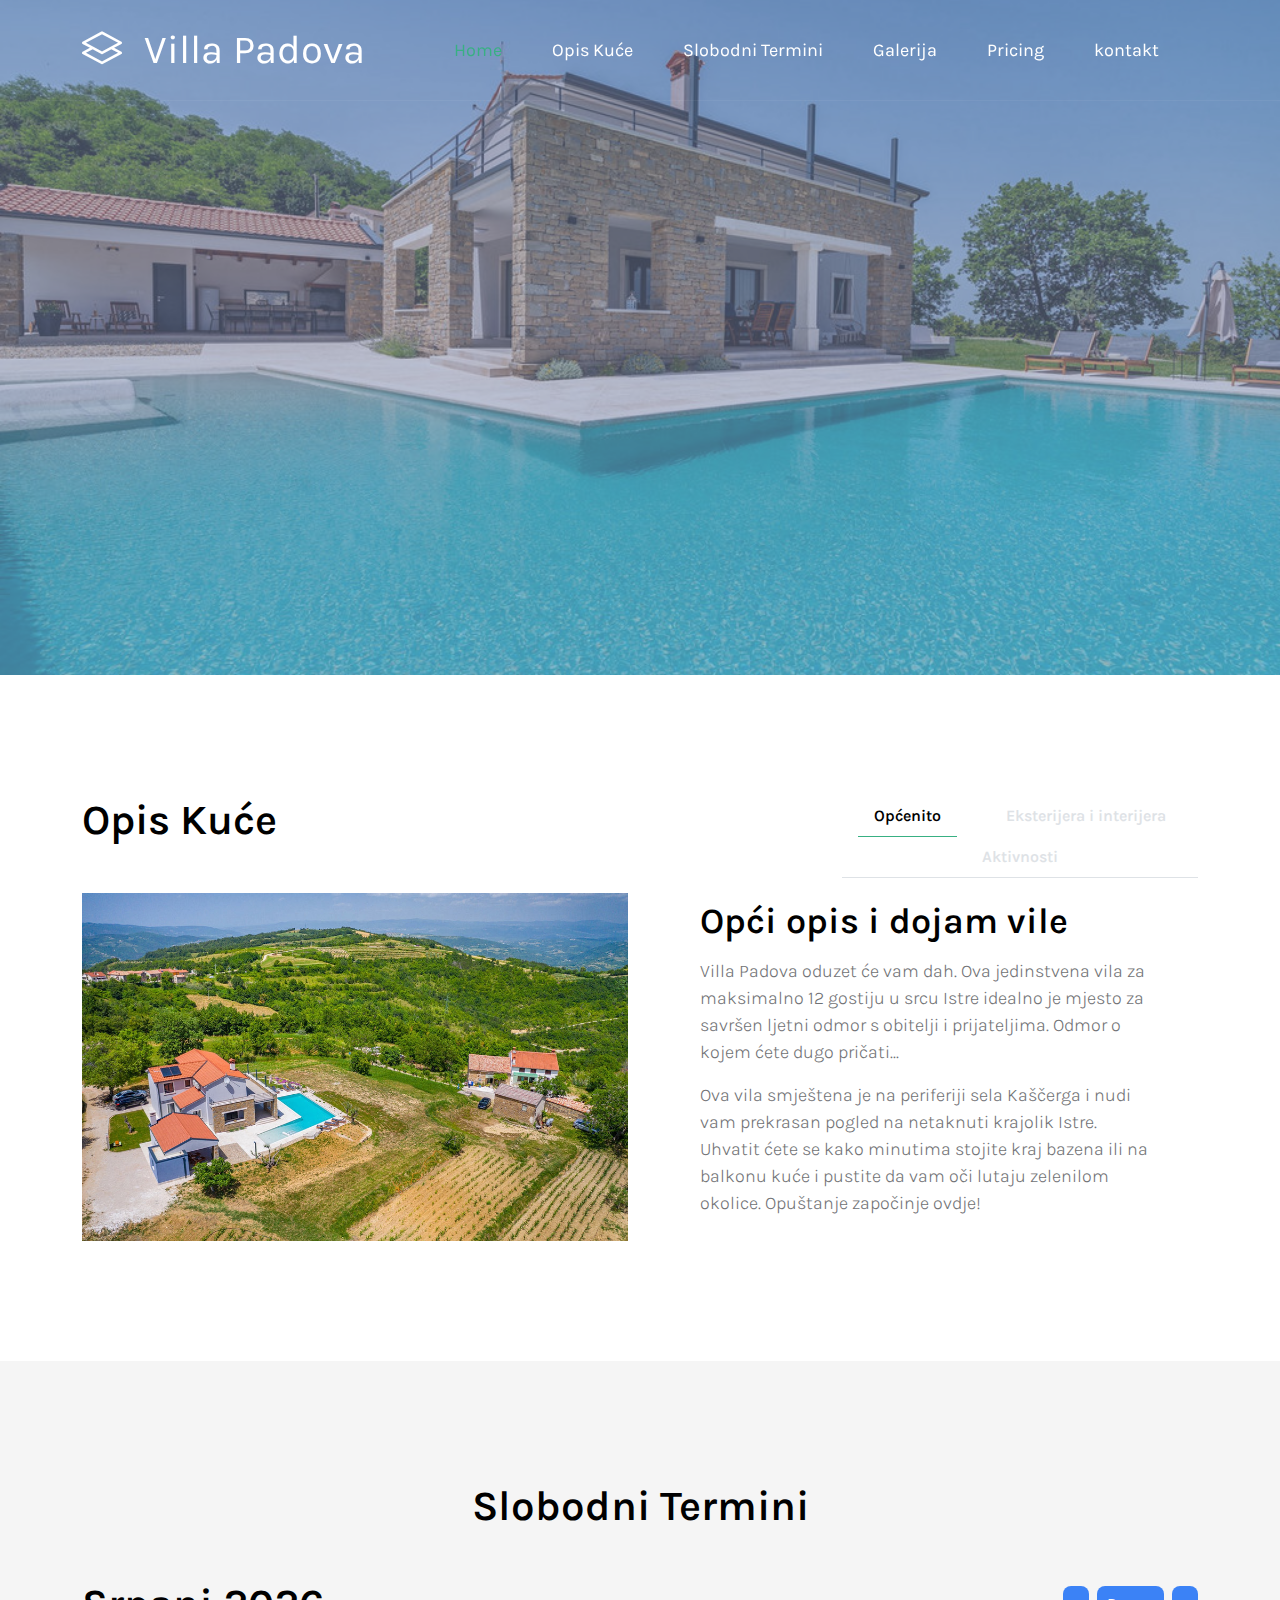
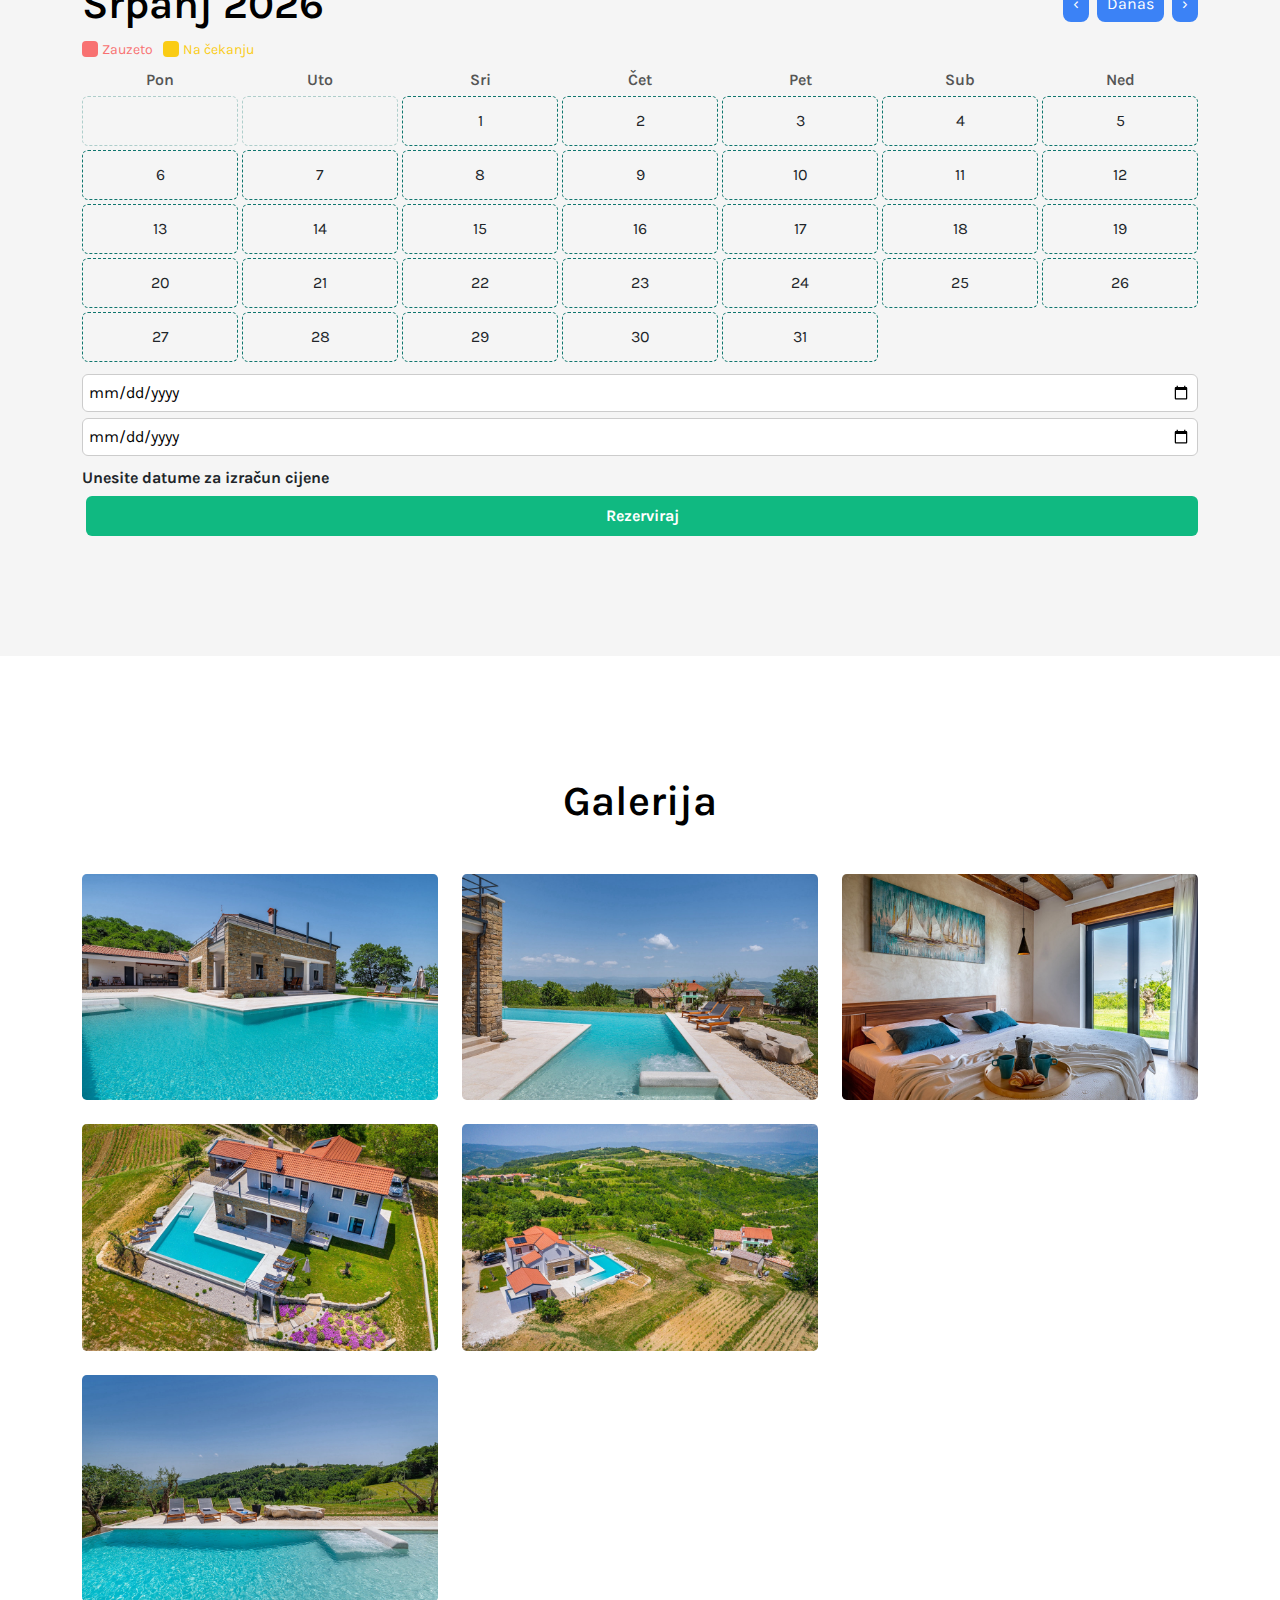
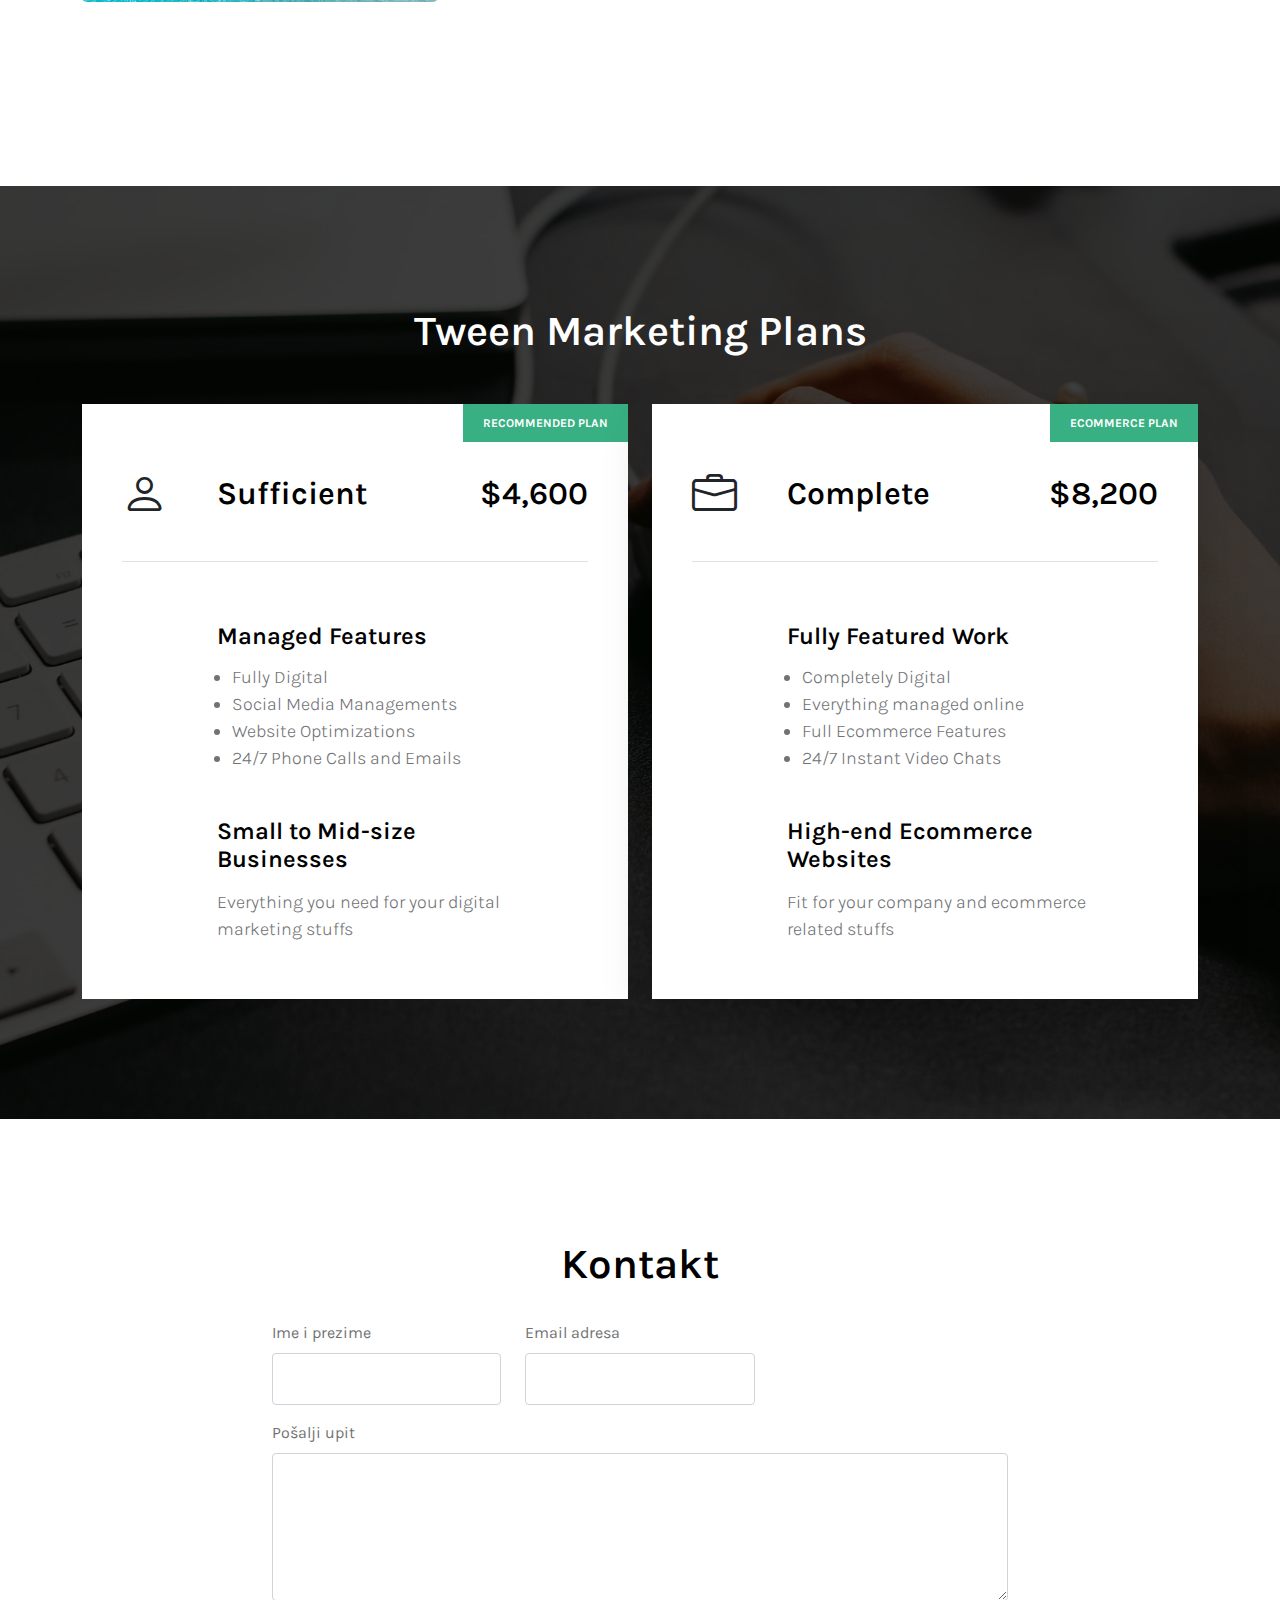
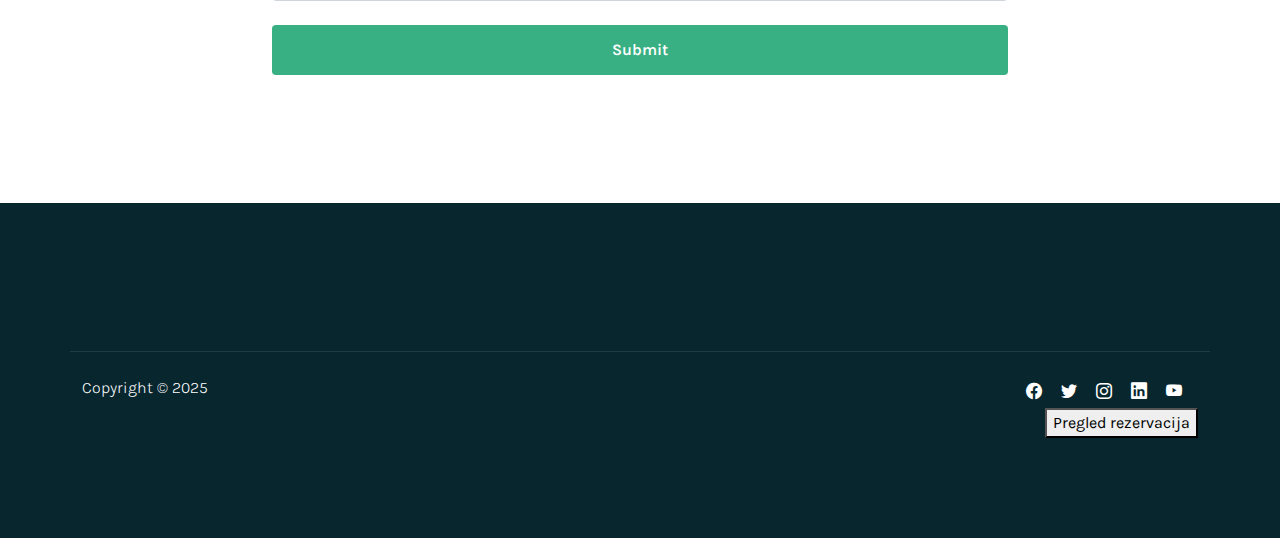
<file: index.html>
<!doctype html>
<html lang="en">
    <head>
        <meta charset="utf-8">
        <meta name="viewport" content="width=device-width, initial-scale=1">
		<meta name="description" content="Opis tvoje stranice">
<meta name="robots" content="index, follow">



        <meta name="description" content="">
        <meta name="author" content="">

        <title>Villa Padova</title>

        <!-- CSS FILES -->
        <link rel="preconnect" href="https://fonts.googleapis.com">
        
        <link rel="preconnect" href="https://fonts.gstatic.com" crossorigin>
        
        <link href="https://fonts.googleapis.com/css2?family=Karla:ital,wght@0,300;0,400;0,600;1,300&display=swap" rel="stylesheet">
                
        <link href="css/bootstrap.min.css" rel="stylesheet">

        <link href="css/bootstrap-icons.css" rel="stylesheet">

        <link href="css/magnific-popup.css" rel="stylesheet">

        <link href="css/tooplate-tween-agency.css" rel="stylesheet">
		
		<link href="css/kalendar.css" rel="stylesheet">
		

<!--

Tooplate 2128 Tween Agency

https://www.tooplate.com/view/2128-tween-agency

-->

    </head>
    
    <body>

        <nav class="navbar fixed-top navbar-expand-lg">
            <div class="container">

                <a href="index.html" class="navbar-brand">
                    <i class="bi-layers"></i> Villa Padova
                </a>

                <button class="navbar-toggler" type="button" data-bs-toggle="collapse" data-bs-target="#navbarNav" aria-controls="navbarNav" aria-expanded="false" aria-label="Toggle navigation">
                    <span class="navbar-toggler-icon"></span>
                </button>

                <div class="collapse navbar-collapse" id="navbarNav">
                    <ul class="navbar-nav ms-lg-5">
                        <li class="nav-item">
                            <a class="nav-link" href="#section_1">Home</a>
                        </li>

                        <li class="nav-item">
                            <a class="nav-link" href="#section_2">Opis Kuće</a>
                        </li>

                        <li class="nav-item">
                            <a class="nav-link" href="#section_3">Slobodni Termini</a>
                        </li>

                        <li class="nav-item">
                            <a class="nav-link" href="#section_4">Galerija</a>
                        </li>

                        <li class="nav-item">
                            <a class="nav-link" href="#section_5">Pricing</a>
                        </li>

                        <li class="nav-item">
                            <a class="nav-link" href="#section_6">kontakt</a>
                        </li>
                    </ul>

                    <div class="ms-auto d-none d-lg-block">
                       
                    </div>
                </div>
            </div>
        </nav>

        <main>

            <section class="hero d-flex justify-content-center align-items-center" id="section_1">
                <div class="container">
                    <div class="row">

                        

                    </div>
                </div>

                <div class="overlay"></div>
            </section>

            <section class="about section-padding" id="section_2">
                <div class="container">
                    <div class="row">

                        <div class="col-lg-6 col-12">
                            <h2 class="mb-5">Opis Kuće</h2>
                        </div>

                        <div class="col-lg-4 col-12 ms-lg-auto mb-5 mb-lg-0">
                            <nav>
                                <div class="nav nav-tabs" id="nav-tab" role="tablist">
                                    <button class="nav-link active" id="nav-intro-tab" data-bs-toggle="tab" data-bs-target="#nav-intro" type="button" role="tab" aria-controls="nav-intro" aria-selected="true">Općenito</button>

                                    <button class="nav-link" id="nav-profile-tab" data-bs-toggle="tab" data-bs-target="#nav-profile" type="button" role="tab" aria-controls="nav-profile" aria-selected="false">Eksterijera i interijera</button>

                                    <button class="nav-link" id="nav-faq-tab" data-bs-toggle="tab" data-bs-target="#nav-faq" type="button" role="tab" aria-controls="nav-faq" aria-selected="false">Aktivnosti</button>
                                </div>
                            </nav>
                        </div>

                        <div class="col-12">
                            <div class="tab-content" id="nav-tabContent">
                                <div class="tab-pane fade show active" id="nav-intro" role="tabpanel" aria-labelledby="nav-intro-tab">
                                    <div class="row">
                                        <div class="col-lg-6 col-12 mb-lg-0 mb-4">
                                            <img src="images/opiskuce1.jpg" class="img-fluid" alt="">
                                        </div>

                                        <div class="col-lg-5 col-12 m-auto">
                                            <h3 class="mb-3">Opći opis i dojam vile</h3>

                                            <p>Villa Padova oduzet će vam dah. Ova jedinstvena vila za maksimalno 12 gostiju u srcu Istre idealno je mjesto za savršen ljetni odmor s obitelji i prijateljima. Odmor o kojem ćete dugo pričati...</p>

                                            <p>Ova vila smještena je na periferiji sela Kaščerga i nudi vam prekrasan pogled na netaknuti krajolik Istre. Uhvatit ćete se kako minutima stojite kraj bazena ili na balkonu kuće i pustite da vam oči lutaju zelenilom okolice. Opuštanje započinje ovdje!</p>
                                            
                                        </div>
                                    </div>
                                </div>

                                <div class="tab-pane fade" id="nav-profile" role="tabpanel" aria-labelledby="nav-profile-tab">
                                    <div class="row">
                                        <div class="col-lg-5 col-12 m-auto">
                                            <h3 class="mb-3">Detaljan opis eksterijera i interijera</h3>

                                            <p>Za oko će vam zapeti samo ogromni bazen u obliku slova L u kojem ćete vjerojatno provesti veći dio godišnjeg odmora. Plivajte nekoliko krugova i zabavite se sa svojim najmilijima ili se opustite na nekoj od ležaljki s hladnim pićem u ruci.
Velika natkrivena terasa idealno je mjesto za zajedničko uživanje u jelima koje ste u ljetnoj kuhinji pripremili od svježih lokalnih specijaliteta. Ovdje vam je na raspolaganju roštilj na ugljen, gdje možete pokazati svoje vještine roštiljanja.
Interijer je svijetao i otvoren s puno drvenih elemenata. Drvene grede daju dnevnom boravku s blagovaonicom i potpuno opremljenom kuhinjom vrlo poseban šarm. Ugodne boje i materijali čine da prizemlje izgleda vrlo ugodno.
Na istoj razini nalaze se 2 udobne spavaće sobe i moderna kupaonica, kao i zasebni WC. Na gornjoj etaži nalaze se 3 prekrasne spavaće sobe i 3 kupaonice. Veliki balkon idealno je mjesto za uživanje u izlasku sunca uz šalicu čaja ujutro ili za gledanje u zvjezdano nebo navečer.
Nemojte samo zamišljati kako bi to moglo biti, već rezervirajte Villu Padovu i doživite odmor iz snova u srcu Istre!</p>

                                            
                                        </div>

                                        <div class="col-lg-6 col-12 mt-lg-0 mt-4">
                                            <img src="images/opiskuce2.jpg" class="img-fluid" alt="">
                                        </div>
                                    </div>
                                </div>

                                <div class="tab-pane fade" id="nav-faq" role="tabpanel" aria-labelledby="nav-faq-tab">
                                    <div class="row">
                                        <div class="col-lg-6 col-12 mb-lg-0 mb-4">
                                            <img src="images/opiskuce3.jpg" class="img-fluid" alt="">
                                        </div>

                                        <div class="col-lg-5 col-12 m-auto">
                                            <h3 class="mb-3">Lokacija i aktivnosti u okolici</h3>
<p>Naša Villa Padova idealno se nalazi između Pazina i Motovuna - u srcu Istre! Što god vam padne na pamet, nije previše daleko!
Za otprilike sat vremena vožnje možete doći do najviše točke u regiji, planine Učke, i uživati u prekrasnom pogledu s tornja Vojak nakon šetnje šumom.
Otprilike za isto vrijeme putovanja stignete do Poreča i prošetate živahnim uličicama poznatog grada na zapadnoj obali Istre ili uživate u danu na plaži uz osvježavajuće kristalno čisto more Jadrana.
Motovun, grad prepun povijesti i kulture, udaljen je samo 15 kilometara. Posjetite ovdje filmski festival! Ili krenite na put u Pazin i upoznajte dvorac koji se nalazi izravno na klancu - impresivan je prizor.
Isprobajte zip line preko klisure ili istražite dubine Pazinske špilje! Za gurmane među vama ova je regija savršena! Isprobajte lokalne specijalitete: tartufi, maslinovo ulje, vino... Vaše će nepce biti oduševljeno!
Uživajte u svom boravku u Villi Padova svim svojim osjetilima!</p>
                                            <div class="accordion" id="accordionGeneral">
                                                <p></p>

                                            </div>
                                        </div>
                                    </div>
                                </div>
                            </div>
                        </div>

                    </div>
                </div>
            </section>

            <section class="services section-padding" id="section_3">
                <div class="container">
                    <div class="row">

                        <h2 class="mb-5 text-center">Slobodni Termini</h2>

                       

<div id="booking-calendar">
  <header>
    <h2 id="monthTitle">Dostupnost</h2>
    <div>
      <button id="prevMonth">‹</button>
      <button id="todayMonth">Danas</button>
      <button id="nextMonth">›</button>
    </div>
  </header>

  <div class="legend">
    <div style="color:#f87171">Zauzeto</div>
    <div style="color:#facc15">Na čekanju</div>
  </div>

  <div class="calendar" id="calendar"></div>

  <div class="form">
    <input type="date" id="arrivalDate">
    <input type="date" id="departureDate">
    <div id="priceOutput">Unesite datume za izračun cijene</div>
    <button id="bookBtn">Rezerviraj</button>
  </div>
</div>
<script>
const PRICE_PER_NIGHT = 250;
const STORAGE_KEY = 'villa_padova_reservations';
let reservations = JSON.parse(localStorage.getItem(STORAGE_KEY) || "[]");
let viewDate = new Date();

const cal = document.getElementById('calendar');
const out = document.getElementById('priceOutput');
const monthTitle = document.getElementById('monthTitle');

function fmt(d){return d.toISOString().split('T')[0];}
function parseDate(s){const [y,m,d]=s.split('-').map(Number);return new Date(y,m-1,d);}
function busyDates(){
  const map = new Map();
  for(const r of reservations){
    let cur=parseDate(r.start), end=parseDate(r.end);
    while(cur<=end){
      map.set(fmt(cur), r.status);
      cur.setDate(cur.getDate()+1);
    }
  }
  return map;
}

function renderCalendar(){
  cal.innerHTML='';
  const days=['Pon','Uto','Sri','Čet','Pet','Sub','Ned'];
  for(const d of days){
    const el=document.createElement('div');
    el.className='dow';
    el.textContent=d;
    cal.appendChild(el);
  }

  const first=new Date(viewDate.getFullYear(),viewDate.getMonth(),1);
  const last=new Date(viewDate.getFullYear(),viewDate.getMonth()+1,0);
  const offset=(first.getDay()+6)%7;
  const busy = busyDates();

  for(let i=0;i<offset;i++){
    const el=document.createElement('div');el.className='day';el.style.opacity='0.3';cal.appendChild(el);
  }

  for(let d=1; d<=last.getDate(); d++){
    const date=new Date(viewDate.getFullYear(),viewDate.getMonth(),d);
    const iso=fmt(date);
    const cell=document.createElement('div');
    cell.className='day';
    const status = busy.get(iso);
if(status === 'na čekanju') {
  cell.style.background = '#facc15';  // žuto
} else if(status === 'prihvaćeno') {
  cell.style.background = '#f87171';  // crveno
} else if(status === 'odbijeno') {
  cell.style.background = '';          // vraća default boju (slobodno)
}

    cell.textContent=d;
    cal.appendChild(cell);
  }

  // Prikaz mjeseca i godine na lijevo
  const monthNames = ['Siječanj','Veljača','Ožujak','Travanj','Svibanj','Lipanj','Srpanj','Kolovoz','Rujan','Listopad','Studeni','Prosinac'];
  monthTitle.textContent = monthNames[viewDate.getMonth()] + ' ' + viewDate.getFullYear();
}

function updatePrice(){
  const s=document.getElementById('arrivalDate').value;
  const e=document.getElementById('departureDate').value;
  if(!s||!e){out.textContent='Unesite datume za izračun cijene';return;}
  const start=parseDate(s), end=parseDate(e);
  const diff=(end-start)/(1000*60*60*24);
  if(diff<=0){out.textContent='Datum odlaska mora biti poslije dolaska';return;}
  const total=diff*PRICE_PER_NIGHT;
  out.textContent=`Broj noćenja: ${diff}, cijena: ${total.toFixed(2)} €`;
}

document.getElementById('arrivalDate').onchange=updatePrice;
document.getElementById('departureDate').onchange=updatePrice;

document.getElementById('bookBtn').onclick = () => {
  const start = document.getElementById('arrivalDate').value;
  const end = document.getElementById('departureDate').value;
  
  if(!start || !end){
    alert('Odaberite datume!');
    return;
  }

  const startDate = parseDate(start);
  const endDate = parseDate(end);

  // Provjera da li je početak subota
  if(startDate.getDay() !== 6){
    alert('Rezervacija mora početi u subotu!');
    return;
  }

  // Provjera da li je kraj subota
  if(endDate.getDay() !== 6){
    alert('Rezervacija mora završiti u subotu!');
    return;
  }

  const nights = (endDate - startDate) / (1000 * 60 * 60 * 24);
  
  // Provjera da li je broj noćenja višekratnik od 7
  if(nights <= 0 || nights % 7 !== 0){
    alert('Rezervacija mora biti višekratnik od 7 noćenja (od subote do subote)!');
    return;
  }

  const price = nights * PRICE_PER_NIGHT;
  reservations.push({start, end, nights, price, status: 'na čekanju'});
  localStorage.setItem(STORAGE_KEY, JSON.stringify(reservations));
  alert(`Rezervacija spremljena!\n${start} → ${end}\nNoćenja: ${nights}\nCijena: ${price.toFixed(2)} €`);
  renderCalendar();
};


document.getElementById('prevMonth').onclick=()=>{viewDate.setMonth(viewDate.getMonth()-1);renderCalendar();}
document.getElementById('nextMonth').onclick=()=>{viewDate.setMonth(viewDate.getMonth()+1);renderCalendar();}
document.getElementById('todayMonth').onclick=()=>{viewDate=new Date();renderCalendar();}

renderCalendar();
</script>










                    </div>
                </div>
            </section>

            <section class="work section-padding" id="section_4">
                <div class="container">
                    <div class="row">
                        <div class="col-12">
                            <h2 class="mb-5 text-center">Galerija</h2>
                        </div>

                        <div class="col-lg-4 col-12">
                            <div class="work-thumb mb-4">
                                <div class="work-image-wrap">
                                    <a href="images/work/galerija1.jpg" class="image-popup">
                                        <img src="images/work/galerija1.jpg" class="img-fluid work-image" alt="">
                                    </a>
                                </div>
                            </div> 

                            <div class="work-thumb mb-4">
                                <div class="work-image-wrap">
                                    <a href="images/work/galerija2.jpg" class="image-popup">
                                        <img src="images/work/galerija2.jpg" class="img-fluid work-image" alt="">
                                    </a>
                                </div>
                            </div> 
							
							<div class="work-thumb mb-4">
                                <div class="work-image-wrap">
                                    <a href="images/work/galerija3.jpg" class="image-popup">
                                        <img src="images/work/galerija3.jpg" class="img-fluid work-image" alt="">
                                    </a>
                                </div>
                            </div> 
                        </div>

                        <div class="col-lg-4 col-12">
                            <div class="work-thumb mb-4">
                                <div class="work-image-wrap">
                                    <a href="images/work/galerija4.jpg" class="image-popup">
                                        <img src="images/work/galerija4.jpg" class="img-fluid work-image" alt="">
                                    </a>
                                </div>
                            </div> 

                            <div class="work-thumb mb-4">
                                <div class="work-image-wrap">
                                    <a href="images/work/galerija5.jpg" class="image-popup">
                                        <img src="images/work/galerija5.jpg" class="img-fluid work-image" alt="">
                                    </a>
                                </div>
 
                            </div> 
                        </div>

                        <div class="col-lg-4 col-12">
                            <div class="work-thumb mb-4">
                                <div class="work-image-wrap">
                                    <a href="images/work/galerija6.jpg" class="image-popup">
                                        <img src="images/work/galerija6.jpg" class="img-fluid work-image" alt="">
                                    </a>
                                </div>
                                </div>
                            </div> 

                            <div class="work-thumb work-thumb-text">
                                
                            </div> 
                        </div>

                    </div>
                </div>
            </section>

            <section class="pricing section-padding" id="section_5">
                <div class="container">
                    <div class="row">

                        <div class="col-12">
                            <h2 class="text-white mb-5 text-center">Tween Marketing Plans</h2>
                        </div>

                        <div class="col-lg-6 col-12">
                            <div class="pricing-plan bg-white">
                                <div class="d-flex flex-wrap align-items-center pricing-header">
                                    <i class="pricing-icon bi-person"></i>

                                    <div class="pricing-name">
                                        <h4>Sufficient</h4>
                                    </div>

                                    <div class="pricing-price">
                                        <h4>$4,600</h4>
                                    </div>

                                    <small class="pricing-recommend">Recommended Plan</small>
                                </div>

                                <div class="pricing-body">
                                    <h5 class="mb-3">Managed Features</h5>

                                    <ul class="pricing-list">
                                        <li class="pricing-list-item">Fully Digital</li>
                                        <li class="pricing-list-item">Social Media Managements</li>
                                        <li class="pricing-list-item">Website Optimizations</li>
                                        <li class="pricing-list-item">24/7 Phone Calls and Emails</li>
                                    </ul>

                                    <h5 class="mt-lg-5 mt-4 mb-3">Small to Mid-size Businesses</h5>

                                    <p>Everything you need for your digital marketing stuffs</p>
                                </div>
                            </div>
                        </div>

                        <div class="col-lg-6 col-12 mt-lg-0 mt-5">
                            <div class="pricing-plan border-0 bg-white shadow-lg">
                                <div class="d-flex flex-wrap align-items-center pricing-header">
                                    <i class="pricing-icon bi-briefcase"></i>

                                    <div class="pricing-name">
                                        <h4>Complete</h4>
                                    </div>

                                    <div class="pricing-price">
                                        <h4>$8,200</h4>
                                    </div>
                                    
                                    <small class="pricing-recommend">Ecommerce Plan</small>
                                </div>

                                <div class="pricing-body">
                                    <h5 class="mb-3">Fully Featured Work</h5>

                                    <ul class="pricing-list">
                                        <li class="pricing-list-item">Completely Digital</li>
                                        <li class="pricing-list-item">Everything managed online</li>
                                        <li class="pricing-list-item">Full Ecommerce Features</li>
                                        <li class="pricing-list-item">24/7 Instant Video Chats</li>
                                    </ul>

                                    <h5 class="mt-lg-5 mt-4 mb-3">High-end Ecommerce Websites</h5>

                                    <p>Fit for your company and ecommerce related stuffs</p>
                                </div>
                            </div>
                        </div>

                    </div>
                </div>
                <div class="overlay dark-overlay"></div>
            </section>

            <section class="section-padding" id="section_6">
                <div class="container">
                    <div class="row">

                        <div class="col-lg-8 col-md-10 col-12 mx-auto">
                            <h2 class="mb-4 text-center">Kontakt</h2>

                            <form class="custom-form" role="form" action="" method="post">
                                <div class="row">
                                    <div class="col-lg-4 col-md-6 col-12 my-2">
                                        <label class="mb-2" for="name">Ime i prezime</label>

                                        <input type="text" name="name" id="name" class="form-control" required="">
                                    </div>

                                    <div class="col-lg-4 col-md-6 col-12 my-2">
                                        <label class="mb-2" for="email">Email adresa</label>
                                        
                                        <input type="email" name="email" id="email" pattern="[^ @]*@[^ @]*" class="form-control" required="">
                                    </div>

                                    

                                    <div class="col-12 my-2">
                                        <label class="mb-2" for="message">Pošalji upit</label>

                                        <textarea class="form-control" rows="5" id="message" name="message"></textarea>
                                    
                                        <button type="submit" class="form-control mt-4" id="submit">Submit</button>
                                    </div>

                                </div>
                            </form>
                        </div>

                    </div>
                </div>
            </section>

        </main>

        <footer class="site-footer">
            <div class="container">
                <div class="row">







                    <div class="site-footer-bottom mt-5">
                        <div class="row pt-4">
                            <div class="col-lg-6 col-12">
                                <p class="copyright-text tooplate-link">Copyright © 2025
                            </div>

                            <div class="col-lg-3 col-12 ms-auto">
                                <ul class="social-icon">
                                    <li><a href="#" class="social-icon-link bi-facebook"></a></li>

                                    <li><a href="https://twitter.com/search?q=tooplate" class="social-icon-link bi-twitter"></a></li>

                                    <li><a href="https://www.instagram.com/villapadova/?igsh=eGs5d252b2c1cjQw#" class="social-icon-link bi-instagram"></a></li>

                                    <li><a href="#" class="social-icon-link bi-linkedin"></a></li>

                                    <li><a href="#" class="social-icon-link bi-youtube"></a></li>
									<button id="viewReservationsBtn">Pregled rezervacija</button>

<script>
document.getElementById("viewReservationsBtn").onclick = () => {
  window.location.href = "rezervacije.html"; // ime nove stranice
};
</script>

									
                                </ul>
                            </div>
                        </div>
                    </div>

                </div>
            </div>
        </footer>

        <!-- JAVASCRIPT FILES -->
        <script src="js/jquery.min.js"></script>
        <script src="js/popper.js"></script>
        <script src="js/bootstrap.min.js"></script>
        <script src="js/jquery.backstretch.min.js"></script>
        <script src="js/jquery.magnific-popup.min.js"></script>
        <script src="js/magnific-popup-options.js"></script>
        <script src="js/click-scroll.js"></script>
        <script src="js/custom.js"></script>
		
    </body>
</html>
</file>
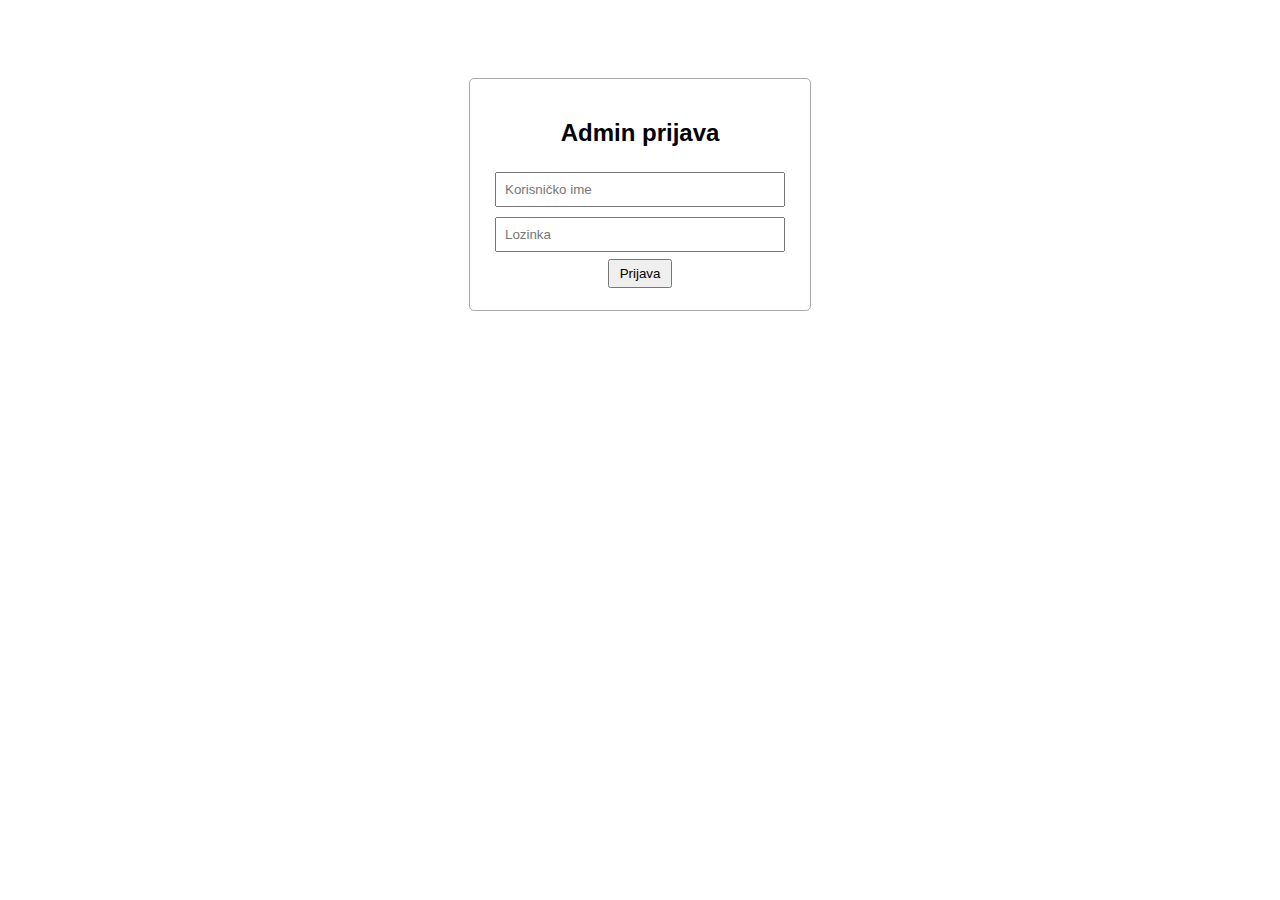
<file: rezervacije.html>
<!DOCTYPE html>
<html lang="hr">
<head>
<meta charset="UTF-8">
<title>Upravljanje rezervacijama</title>
<style>
body {font-family: Arial, sans-serif; padding: 20px;}
h1 {margin-bottom:20px;}
table {border-collapse: collapse; width: 100%;}
th, td {border: 1px solid #444; padding: 8px; text-align: center;}
tr:nth-child(even){background:#f2f2f2;}
button {padding: 5px 10px; margin: 2px;}
select {padding: 5px;}
#filter {margin-bottom: 15px;}

#loginBox {
  border: 1px solid #aaa;
  width: 300px;
  padding: 20px;
  margin: 50px auto;
  border-radius: 5px;
  text-align: center;
}
input {padding: 8px; width: 90%; margin: 5px 0;}
#adminPanel {display: none;}
</style>
</head>
<body>

<!-- LOGIN -->
<div id="loginBox">
  <h2>Admin prijava</h2>
  <input id="username" type="text" placeholder="Korisničko ime">
  <input id="password" type="password" placeholder="Lozinka">
  <button onclick="login()">Prijava</button>
</div>

<!-- ADMIN PANEL -->
<div id="adminPanel">
<h1>Admin panel – Rezervacije</h1>

<label for="filter">Filtriraj po statusu:</label>
<select id="filter">
  <option value="sve">Sve</option>
  <option value="na čekanju">Na čekanju</option>
  <option value="prihvaćeno">Prihvaćene</option>
  <option value="odbijeno">Odbijene</option>
</select>

<table id="reservationsTable">
  <tr>
    <th>Dolazak</th>
    <th>Odlazak</th>
    <th>Noćenja</th>
    <th>Cijena (€)</th>
    <th>Status</th>
    <th>Akcije</th>
  </tr>
</table>

<button onclick="window.location.href='index.html'">⬅ Povratak</button>
</div>

<script>
// ---------------- LOGIN ----------------
const VALID_USER = "admin";
const VALID_PASS = "12345";

function login(){
  const u = document.getElementById("username").value;
  const p = document.getElementById("password").value;

  if(u === VALID_USER && p === VALID_PASS){
    document.getElementById("loginBox").style.display = "none";
    document.getElementById("adminPanel").style.display = "block";
  } else {
    alert("Pogrešno korisničko ime ili lozinka");
  }
}

// --------------- REZERVACIJE ---------------
const STORAGE_KEY = "villa_padova_reservations";
let reservations = JSON.parse(localStorage.getItem(STORAGE_KEY) || "[]");
const table = document.getElementById("reservationsTable");
const filterSelect = document.getElementById("filter");

function save(){
  localStorage.setItem(STORAGE_KEY, JSON.stringify(reservations));
}

function render(){
  const rows = table.querySelectorAll("tr:not(:first-child)");
  rows.forEach(r => r.remove());

  const filter = filterSelect.value;
  reservations.forEach((r, i) => {
    if(filter !== "sve" && r.status !== filter) return;

    const row = document.createElement("tr");
    row.innerHTML = `
      <td>${r.start}</td>
      <td>${r.end}</td>
      <td>${r.nights}</td>
      <td>${r.price.toFixed(2)}</td>
      <td>
        <select onchange="updateStatus(${i}, this.value)">
          <option ${r.status==='na čekanju'?'selected':''}>na čekanju</option>
          <option ${r.status==='prihvaćeno'?'selected':''}>prihvaćeno</option>
          <option ${r.status==='odbijeno'?'selected':''}>odbijeno</option>
        </select>
      </td>
      <td><button onclick="deleteReservation(${i})">🗑 Obriši</button></td>
    `;
    table.appendChild(row);
  });
}

function deleteReservation(index){
  if(confirm("Sigurno želite obrisati rezervaciju?")){
    reservations.splice(index, 1);
    save();
    render();
  }
}

function updateStatus(index, newStatus){
  reservations[index].status = newStatus;
  save();
  render();
}

filterSelect.onchange = render;
render();
</script>

</body>
</html>
</file>
<file: css/tooplate-tween-agency.css>
/*

Tooplate 2128 Tween Agency

https://www.tooplate.com/view/2128-tween-agency

*/


/*---------------------------------------
  CUSTOM PROPERTIES ( VARIABLES )             
-----------------------------------------*/
:root {
  --white-color:                  #FFFFFF;
  --primary-color:                #38b083;
  --section-bg-color:             #f5f5f5;
  --border-color:                 #dee2e6;
  --dark-color:                   #000000;
  --grey-color:                   #fcfeff;
  --title-color:                  #565758;
  --p-color:                      #717275;
  --footer-bg-color:              #07262e;

  --body-font-family:             'Karla', sans-serif;

  --h1-font-size:                 68px;
  --h2-font-size:                 42px;
  --h3-font-size:                 36px;
  --h4-font-size:                 32px;
  --h5-font-size:                 24px;
  --h6-font-size:                 22px;
  --p-font-size:                  18px;
  --menu-font-size:               18px;
  --copyright-text-font-size:     16px;
  --custom-link-font-size:        14px;

  --font-weight-light:            300;
  --font-weight-normal:           400;
  --font-weight-bold:             600;
}

body {
    background: var(--white-color);
    font-family: var(--body-font-family); 
}

/*---------------------------------------
  TYPOGRAPHY               
-----------------------------------------*/

h2,
h3,
h4,
h5,
h6 {
  color: var(--dark-color);
}

h1,
h2,
h3,
h4,
h5,
h6 {
  font-weight: var(--font-weight-bold);
  line-height: normal;
}

h1 {
  font-size: var(--h1-font-size);
}

h2 {
  font-size: var(--h2-font-size);
}

h3 {
  font-size: var(--h3-font-size);
}

h4 {
  font-size: var(--h4-font-size);
}

h5 {
  font-size: var(--h5-font-size);
}

h6 {
  font-size: var(--h6-font-size);
}

p {
  color: var(--p-color);
  font-size: var(--p-font-size);
  font-weight: var(--font-weight-light);
}

a, 
button {
  touch-action: manipulation;
  transition: all 0.3s;
}

a {
  color: var(--p-color);
  text-decoration: none;
}

a:hover {
  color: var(--primary-color);
}

::selection {
  background: var(--primary-color);
  color: var(--white-color);
}

::-moz-selection {
  background: var(--primary-color);
  color: var(--white-color);
}

.section-padding {
  padding-top: 120px;
  padding-bottom: 120px;
}

b,
strong {
  font-weight: var(--font-weight-bold);
}

.paddingText {
  padding: 50px;
}


.navbar-brand i { margin-right: 12px; }

.backstretch { max-width: 99.99%; }

/*---------------------------------------
  CUSTOM ICON               
-----------------------------------------*/
.play-icon-wrap {
  background: var(--white-color);
  border-radius: .3rem;
  position: relative;
  z-index: 2;
  padding: 10px 12px;
  max-width: 152.31px;
}

.play-icon {
  background: var(--primary-color);
  color: var(--white-color);
  border-radius: 100px;
  font-size: 20px;
  width: 30px;
  height: 30px;
  line-height: 30px;
  display: inline-block;
  vertical-align: middle;
  text-align: center;
  margin-right: 10px;
}

.play-icon::before {
  display: block;
  padding-top: 5px;
  padding-left: 5px;
}

/*---------------------------------------
  CUSTOM BUTTON               
-----------------------------------------*/
.custom-btn {
  background: var(--primary-color);
  color: var(--white-color);
  font-size: var(--copyright-text-font-size);
  font-weight: var(--font-weight-bold);
  padding: 12px 24px;
}

.custom-bg-dark {
  background: var(--primary-color);
}

.custom-bg-dark:hover {
  background: var(--dark-color);
}

.custom-btn:hover {
  background: var(--dark-color);
  color: var(--white-color);
}

/*---------------------------------------
  FAQ ACCORDION               
-----------------------------------------*/
.accordion-item {
  background-color: transparent;
  border-top: 0;
  border-right: 0;
  border-left: 0;
}

.accordion-header,
.accordion-button {
  color: var(--p-color);
}

.accordion-button {
  background-color: transparent;
  box-shadow: none;
}

.accordion-button:not(.collapsed) {
  background: transparent;
  box-shadow: none;
}

button:focus:not(:focus-visible) {
  border-color: transparent;
  box-shadow: none;
}

.accordion-item:last-of-type {
  border-radius: 0;
}

.accordion-body {
  border-top: 1px solid rgba(0,0,0,.125);
}

.accordion-button {
  font-size: var(--copyright-text-font-size);
  font-weight: var(--font-weight-normal);
  padding-top: 1.5rem;
  padding-right: 0;
  padding-bottom: 15px;
  padding-left: 0;
}

.accordion-body {
  padding: 2rem 0;
}

/*---------------------------------------
  HERO              
-----------------------------------------*/
.hero {
  padding-top: 120px;
  padding-bottom: 60px;
  position: relative;
}

.heroText {
  position: relative;
  z-index: 2;
}

@media screen and (min-width: 991px) {
  .hero {
    height: 75vh;
	min-height: 600px;
  }
}

.overlay {
  background: rgba(128,142,176, 0.5);
  position: absolute;
  top: 0;
  right: 0;
  bottom: 0;
  left: 0;
  pointer-events: none;
}

.overlay.dark-overlay {
  background: rgba(0,0,0, 0.75);
}

.nav-tabs .nav-link {
  background: transparent;
  border-radius: 0;
  border: 0;
  border-bottom: 1px solid transparent;
  color: var(--border-color);
  font-weight: var(--font-weight-bold);
  margin: auto;
  position: relative;
  top: 1px;
}

.nav-tabs .nav-link:hover,
.nav-tabs .nav-item.show .nav-link, 
.nav-tabs .nav-link.active {
  background: transparent;
  border-color: transparent;
  border-bottom-color: var(--primary-color);
  color: var(--dark-color);
}

/*---------------------------------------
  NAVIGATION              
-----------------------------------------*/
.navbar {
  border-bottom: 1px solid rgba(255, 255, 255, 0.05);
  padding-top: 15px;
  padding-bottom: 15px;
  transition: background 0.3s ease-out;
}

.sticky-nav {
  background: var(--white-color);
  box-shadow: 0 1rem 3rem rgba(0,0,0,.175);
}

.sticky-nav .navbar-brand {
  color: var(--dark-color);
}

.sticky-nav .navbar-nav .nav-link {
  color: var(--p-color);
}

.navbar-brand {
  font-size: 40px;
  color: var(--white-color);
}

.navbar-expand-lg .navbar-nav .nav-link {
  padding-right: 25px;
  padding-left: 25px;
}

.navbar-nav .nav-link {
  color: var(--white-color);
  font-size: var(--menu-font-size);
  font-weight: var(--font-weight-normal);
  padding-top: 15px;
  padding-bottom: 15px;
}

.navbar-nav .nav-link.active, 
.navbar-nav .nav-link:hover {
  color: var(--primary-color);
}

.navbar-toggler {
  border: 0;
  padding: 0;
  cursor: pointer;
  margin: 0;
  width: 30px;
  height: 35px;
  outline: none;
}

.navbar-toggler:focus {
  outline: none;
  box-shadow: none;
}

.navbar-toggler[aria-expanded="true"] .navbar-toggler-icon {
  background: transparent;
}

.navbar-toggler[aria-expanded="true"] .navbar-toggler-icon:before,
.navbar-toggler[aria-expanded="true"] .navbar-toggler-icon:after {
  transition: top 300ms 50ms ease, -webkit-transform 300ms 350ms ease;
  transition: top 300ms 50ms ease, transform 300ms 350ms ease;
  transition: top 300ms 50ms ease, transform 300ms 350ms ease, -webkit-transform 300ms 350ms ease;
  top: 0;
}

.navbar-toggler[aria-expanded="true"] .navbar-toggler-icon:before {
  transform: rotate(45deg);
}

.navbar-toggler[aria-expanded="true"] .navbar-toggler-icon:after {
  transform: rotate(-45deg);
}

.navbar-toggler .navbar-toggler-icon {
  background: var(--p-color);
  transition: background 10ms 300ms ease;
  display: block;
  width: 30px;
  height: 2px;
  position: relative;
}

.navbar-toggler .navbar-toggler-icon:before,
.navbar-toggler .navbar-toggler-icon:after {
  transition: top 300ms 350ms ease, -webkit-transform 300ms 50ms ease;
  transition: top 300ms 350ms ease, transform 300ms 50ms ease;
  transition: top 300ms 350ms ease, transform 300ms 50ms ease, -webkit-transform 300ms 50ms ease;
  position: absolute;
  right: 0;
  left: 0;
  background: var(--p-color);
  width: 30px;
  height: 2px;
  content: '';
}

.navbar-toggler .navbar-toggler-icon::before {
  top: -8px;
}

.navbar-toggler .navbar-toggler-icon::after {
  top: 8px;
}

/*---------------------------------------
  OUR WORK              
-----------------------------------------*/
.work-thumb {
  position: relative;
  overflow: hidden;
}

.work-thumb-text {
  padding: 20px 30px;
}

.work-thumb:hover .work-image {
  opacity: 1;
  transform: scale(1.05);
}

.work-text-info {
  background: var(--section-bg-color);
  border-radius: .3rem;
  border-bottom: 5px solid var(--border-color);
  position: absolute;
  bottom: 0;
  right: 0;
  left: 0;
  padding: 20px;
  width: 85%;
  margin: auto;
  margin-bottom: 20px;
  transition: filter 0.5s;
}

.work-thumb:hover .work-text-info {
  filter: blur(2px);
}

.work-title {
  display: block;
  margin-bottom: 0;
}

.work-image {
  border-radius: .3rem;
  transition: all 0.5s;
}

.work-tag {
  border-radius: 100px;
  color: var(--p-color);
  font-size: 12px;
  font-weight: var(--font-weight-light);
  padding: 2px 10px;
  display: inline-block;
  vertical-align: top;
  margin-right: 7px;
  margin-bottom: 10px;
}

/*---------------------------------------
  CUSTOM FORM               
-----------------------------------------*/
.custom-form .form-control {
  padding-top: 13px;
  padding-bottom: 13px;
}

.custom-form label {
  color: var(--p-color);
  font-weight: var(--font-weight-normal);
}

.custom-form button[type="submit"] {
  background: var(--primary-color);
  border: 0;
  color: var(--white-color);
  font-weight: var(--font-weight-bold);
  transition: all 0.3s;
}

.custom-form button[type="submit"]:hover,
.custom-form button[type="submit"]:focus {
  background: var(--dark-color);
  color: var(--white-color);
}

.subscribe-form .form-control {
  background: transparent;
  border-top: 0;
  border-right: 0;
  border-left: 0;
  border-color: var(--white-color);
  color: var(--white-color);
}

.subscribe-form input {
  border-radius: 0;
}

.subscribe-form button[type="submit"] {
  background: var(--white-color);
  color: var(--dark-color);
}

/*---------------------------------------
  PRICING PLANS               
-----------------------------------------*/
.pricing {
  background-image: url('../images/maria-stewart-p4tj0g-_aMM-unsplash.jpg');
  background-repeat: no-repeat;
  background-position: center;
  background-size: cover;
  position: relative;
}

.pricing .container {
  position: relative;
  z-index: 2;
}

.pricing-plan {
  padding: 60px 40px 40px 40px;
  position: relative;
}

.pricing-header {
  border-bottom: 1px solid #dee2e6;
  padding-bottom: 30px;
}

.pricing-icon {
  font-size: 45px;
}

.pricing-name {
  margin-left: 50px;
}

.pricing-price {
  margin-left: auto;
}

.pricing-recommend {
  background: var(--primary-color);
  color: var(--white-color);
  font-size: 12px;
  font-weight: bold;
  text-transform: uppercase;
  padding: 10px 20px;
  position: absolute;
  top: 0;
  right: 0;
}

.pricing-body {
  margin-top: 60px;
  margin-right: 50px;
  margin-left: 95px;
}

.pricing-list {
  padding-left: 15px;
}

.pricing-list-item {
  color: var(--p-color);
  font-size: var(--p-font-size);
  font-weight: var(--font-weight-light);
  line-height: normal;
  margin-top: 5px;
  margin-bottom: 5px;
}

/*---------------------------------------
  SERVICES               
-----------------------------------------*/
.services {
  background: var(--section-bg-color);
}

.services-image {
  display: block;
  margin: auto;
  width: 250px;
  height: 250px;
}

.services-info {
  background: var(--white-color);
  position: relative;
  text-align: center;
}

/*---------------------------------------
  SITE FOOTER              
-----------------------------------------*/
.site-footer {
  background: var(--footer-bg-color);
  padding-top: 100px;
  padding-bottom: 100px;
}

.site-footer-bottom {
  border-top: 1px solid rgba(255, 255, 255, 0.1);
}

.tooplate-link a {
	color: var(--white-color);
}

.footer-menu {
  padding: 0;
}

.footer-menu-item {
  display: block;
  list-style: none;
}

.footer-menu-link,
.footer-link {
  display: inline-block;
  color: rgba(255,255,255,0.8);
  font-size: var(--copyright-text-font-size);
  margin-top: 5px;
  margin-bottom: 5px;
}

.footer-menu-link:hover,
.footer-link:hover {
  color: var(--white-color);
  text-decoration: underline;
}

.site-footer .social-icon-link,
.site-footer .copyright-text {
  color: var(--white-color);
  font-size: var(--copyright-text-font-size);
}

.site-footer .social-icon {
  text-align: right;
}

.site-footer .copyright-text {
  font-size: var(--copyright-text-font-size);
}

/*---------------------------------------
  SOCIAL ICON               
-----------------------------------------*/
.social-icon {
  margin: 0;
  padding: 0;
}

.social-icon li {
  list-style: none;
  display: inline-block;
  vertical-align: top;
}

.social-icon-link {
  font-size: 1rem;
  display: inline-block;
  vertical-align: top;
  margin-top: 4px;
  margin-bottom: 4px;
  margin-right: 15px;
}

.social-icon-link:hover {
  color: var(--primary-color);
}

/*---------------------------------------
  RESPONSIVE STYLES               
-----------------------------------------*/
@media screen and (max-width: 991px) {
  body {
    padding-top: 80px;
  }

  h1 {
    font-size: 48px;
  }

  h2 {
    font-size: 36px;
  }

  h3 {
    font-size: 32px;
  }

  h4 {
    font-size: 28px;
  }

  h5 {
    font-size: 20px;
  }

  h6 {
    font-size: 18px;
  }
	
  .section-padding {
    padding-top: 80px;
    padding-bottom: 80px;
  }

  .custom-btn {
    font-size: var(--copyright-text-font-size);
    padding: 8px 16px;
  }

  .navbar {
    background: var(--white-color);
    padding-top: 5px;
    padding-bottom: 5px;
  }

  .navbar-expand-lg .navbar-nav .nav-link {
    padding-left: 0;
  }

  .navbar-brand {
    color: var(--dark-color);
  }

  .navbar-nav .nav-link {
    color: var(--p-color);
    padding-top: 5px;
    padding-bottom: 5px;
  }

  .site-footer {
    padding-top: 70px;
    padding-bottom: 50px;
  }

  .site-footer-bottom,
  .site-footer .social-icon {
    text-align: center;
  }
}

@media screen and (max-width: 580px) {
  h1 {
    font-size: 36px;
  }

  h2 {
    font-size: 32px;
  }

  .paddingText {
    padding: 25px;
  }

  .pricing-plan {
    padding: 60px 30px 20px 30px;
  }

  .pricing-header {
    padding-bottom: 20px;
  }

  .pricing-body {
    margin-top: 30px;
    margin-right: 0;
    margin-left: 0;
  }
}

@media screen and (max-width: 480px) {
  .pricing-name,
  .pricing-price {
    margin-bottom: 0;
  }

  .pricing-price {
    max-width: 45px;
    margin-right: auto;
  }
}
</file>
<file: css/kalendar.css>
<style>
#booking-calendar {
  max-width: 800px;
  margin: 20px auto;
  background:#fff;
  border-radius:12px;
  padding:16px;
  box-shadow:0 6px 20px rgba(0,0,0,0.15);
  color:#222;
  font-family:Inter,system-ui;
}
#booking-calendar header {display:flex;justify-content:space-between;align-items:center;margin-bottom:10px;}
#booking-calendar header h2 {margin:0;}
#booking-calendar button {background:#3b82f6;color:#fff;border:none;padding:6px 10px;border-radius:8px;cursor:pointer;margin-left:4px;}
#booking-calendar button:hover {background:#2563eb;}
#booking-calendar .legend {display:flex;gap:10px;margin-bottom:8px;}
#booking-calendar .legend div {display:flex;align-items:center;gap:4px;font-size:14px;}
#booking-calendar .legend div::before {
  content:"";
  display:inline-block;
  width:16px;height:16px;
  border-radius:4px;
  background:currentColor;
}
#booking-calendar .calendar {
  display:grid;
  grid-template-columns:repeat(7,1fr);
  gap:4px;
}
#booking-calendar .dow {text-align:center;font-weight:600;color:#555;}
#booking-calendar .day {
  min-height:50px;
  border-radius:6px;
  text-align:center;
  display:flex;
  justify-content:center;
  align-items:center;
  cursor:pointer;
  border:1px dashed #0f766e;
}
#booking-calendar .day.prihvaceno {background:#34d399;color:#fff;border:none;}
#booking-calendar .day.odbijeno {background:#f87171;color:#fff;border:none;}
#booking-calendar .day.nacekanju {background:#facc15;color:#000;border:none;}
#booking-calendar .form {margin-top:12px;display:flex;flex-direction:column;gap:6px;}
#booking-calendar input {padding:6px;border-radius:6px;border:1px solid #ccc;}
#booking-calendar #bookBtn {background:#10b981;color:#fff;font-weight:bold;border:none;padding:8px;border-radius:6px;cursor:pointer;}
#booking-calendar #bookBtn:hover {background:#059669;}
#priceOutput {margin-top:4px;font-weight:bold;}
</style>
</file>
